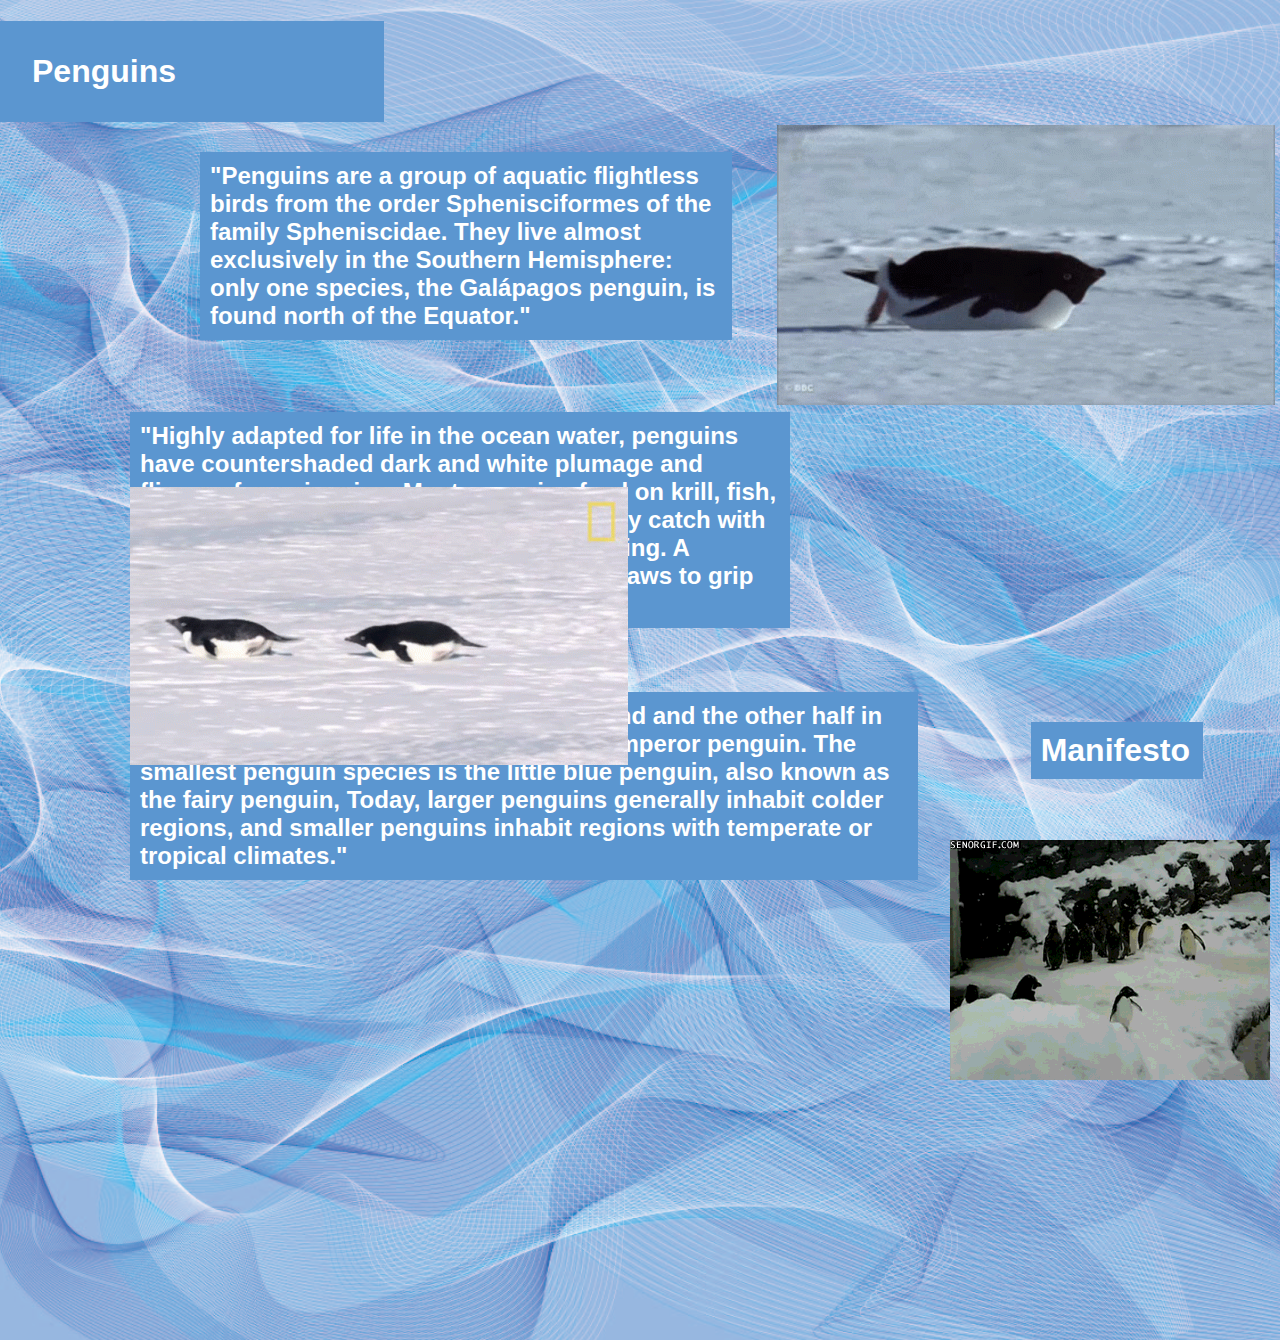
<file: index.html>
<html lang="en">
<head>
    <meta charset="UTF-8">
    <meta name="viewport" content="width=device-width, initial-scale=1.0">
    <title>Manifesto</title>
    <link rel="stylesheet" href="styles1.css">
    
</head>
<body>
    <header>
        <h1 class="blue stickyleft">Penguins</h1>
        <h2 class="colored-text1">"Penguins are a group of aquatic flightless birds from the order Sphenisciformes of the family Spheniscidae. They live almost exclusively in the Southern Hemisphere: only one species, the Galápagos penguin, is found north of the Equator."</h2>
    </header>
        <h2 class="colored-text2"> "Highly adapted for life in the ocean water, penguins have countershaded dark and white plumage and flippers for swimming. Most penguins feed on krill, fish, squid and other forms of sea life which they catch with their bills and swallow whole while swimming. A penguin has a spiny tongue and powerful jaws to grip slippery prey."</h2>
 
    <h2 class="colored-text3"> "They spend about half of their lives on land and the other half in the sea. The largest living species is the emperor penguin. The smallest penguin species is the little blue penguin, also known as the fairy penguin, Today, larger penguins generally inhabit colder regions, and smaller penguins inhabit regions with temperate or tropical climates."</h2>
            <div id="penguin1">
  <img src="penguins2.gif">
</div>
          
    <div id= "penguin2"><img src="sliding-penguin.gif" alt="penguin2" class="resized-image"></div>

    <div class= "stickyright">
           <h1 class="colored-text">Manifesto</h1>
        <a href="https://www.georgiaaquarium.org/webcam/african-penguin-cam/" target="title" class="clickable-image">
        </a>                     
    </div>       
   <div id= "penguin3"><img src="penguin.jumps.gif" alt="penguin3" class="resized-image"></div>

</body>
</html>
</file>
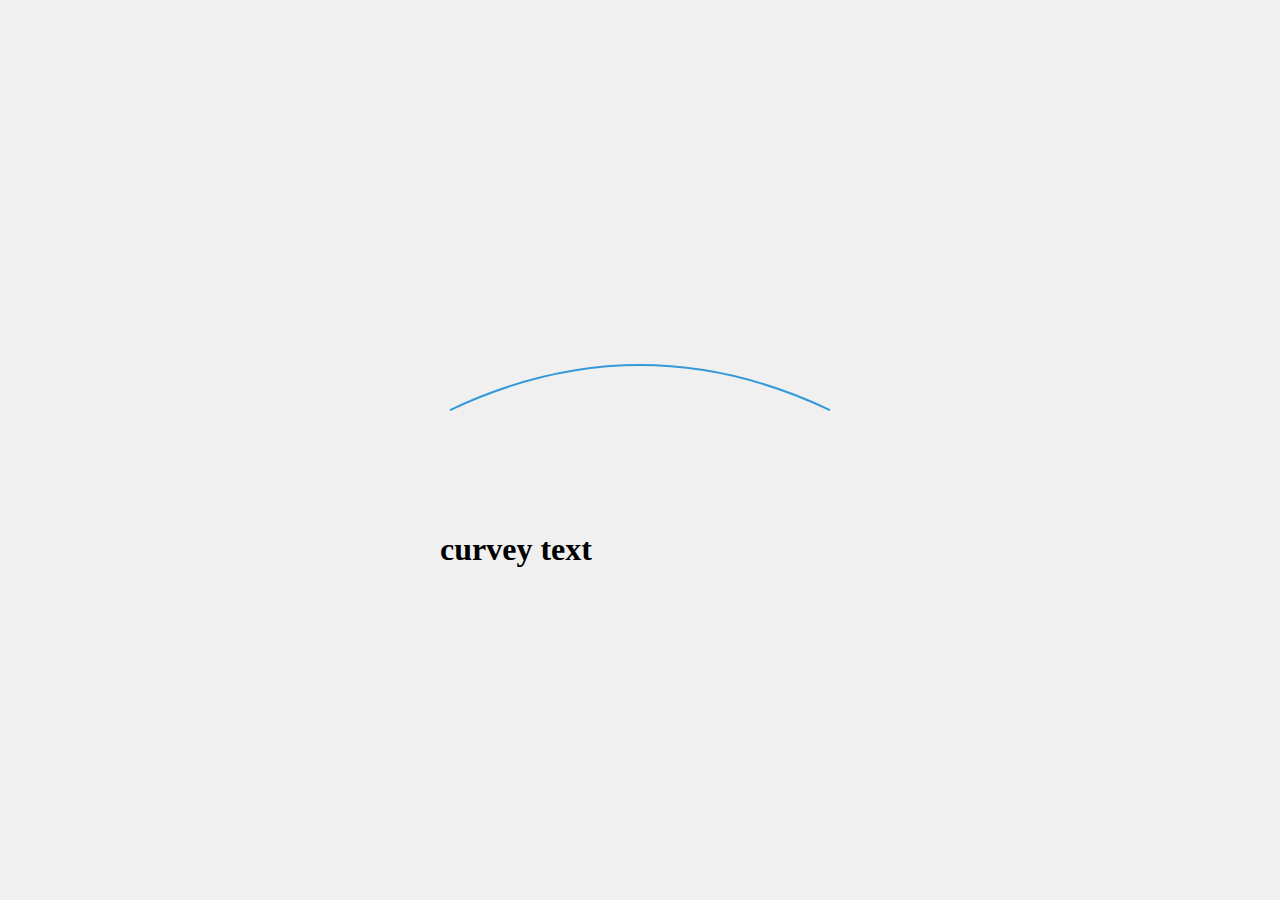
<file: index2.html>
<html lang="en">
<head>
    <meta charset="UTF-8">
    <meta name="viewport" content="width=device-width, initial-scale=1.0">
    <title>Curvy Text Path</title>
    <style>
        body {
            margin: 0;
            overflow: hidden;
            background-color: #f0f0f0;
        }

        .curvy-path {
            position: absolute;
            top: 50%;
            left: 50%;
            transform: translate(-50%, -50%);
        }

        .curvy-path svg {
            width: 400px;
            height: 200px;
        }

        .text-path {
            fill: none;
            stroke: #3498db;
            stroke-width: 2;
        }

        .text {
            font-family: Arial, sans-serif;
            font-size: 16px;
            text-anchor: middle;
            fill: #3498db;
        }
    </style>
</head>
<body>

    <div class="curvy-path">
        <svg viewBox="0 0 400 200">
            <path class="text-path" d="M10,100 Q200,10 390,100" />
            <text class="text">
                <textPath href="#textPathCurve">Curvy text</textPath>
                <h1>curvey text </h1>
            </text>
        </svg>
    </div>

</body>
</html>
</file>
<file: styles1.css>
body {
            font-family: 'Helvetica', sans-serif;
            background-image: url("Wave%20background.jpg");
            background-size: 200vh;
            background-position: center;
            background-color: #5B96D0;
          
            color: #5B96D0;
            margin: 50px;
            padding: 80px;
            height: 120vh;

            align-items: left;
            text-align: left;
            display:inline-block;
        }

        header {
            padding: 70px;
            width: 80%;
            display:inline-block;
        }
  .colored-text {
            color: white; 
            background-color: #5B96D0;
            padding:10px;
            width:90%;
            float:left;
      display:fixed;}

        .colored-text1 {
            color: white; 
            background-color: #5B96D0;
            padding:10px;
            width:40%;
            float:left;
            position: fixed;
           bottom:60%;
        }
     .colored-text2 {
            color: white; 
            background-color: #5B96D0;
            padding:10px;
            width:50%;
            float:left;
         position: fixed;
         bottom:28%;
        }

    .colored-text3 {
            color: white; 
            background-color: #5B96D0;
            padding:10px;
            width:60%;
            float:left;
         position: fixed;
         bottom:0%;
        }

.blue {
    background-color: #5B96D0;
    color: white;
                padding:1em;
            width:25%;
            float:left;
            display:inline-block;
}

.stickyleft {
    position:fixed;
    left: 0;
    top:0;
    
}

.stickyright {
    position:fixed;
    right: 80;
    bottom:100;
}

.stickyright img {
    display:block;
}

        .clickable-image {
            cursor:grabbing;
        }


#penguin1 {
  bottom: 15%;
  position: absolute;
  -webkit-animation: linear infinite;
  -webkit-animation-name: run;
  -webkit-animation-duration: 15s;
}
@-webkit-keyframes run {
  0% {
    left: 0;
  }
  50% { 
    left: calc(100% - 100px); 
   }
  100% {
    left: 0;     
  }
}

#penguin2 {
  bottom:55%;
    right:5;
    position:fixed;
  position: absolute;
  -webkit-animation: linear infinite;
  -webkit-animation-name: run;
  -webkit-animation-duration: 30s;
}
@-webkit-keyframes run {
  0% {
  right: 0;
  }
  50% {
    right: 100%;
  }
}

#penguin3   
{
  bottom:-20%;
    right:10;
    position:fixed;
  position: absolute;
  -webkit-animation: linear infinite;
  -webkit-animation-name: run;
  -webkit-animation-duration: 25s;
}
@-webkit-keyframes run {
  0% {
  right: 0;
  }
  50% {
    right: 100%;
  }
}
</file>
